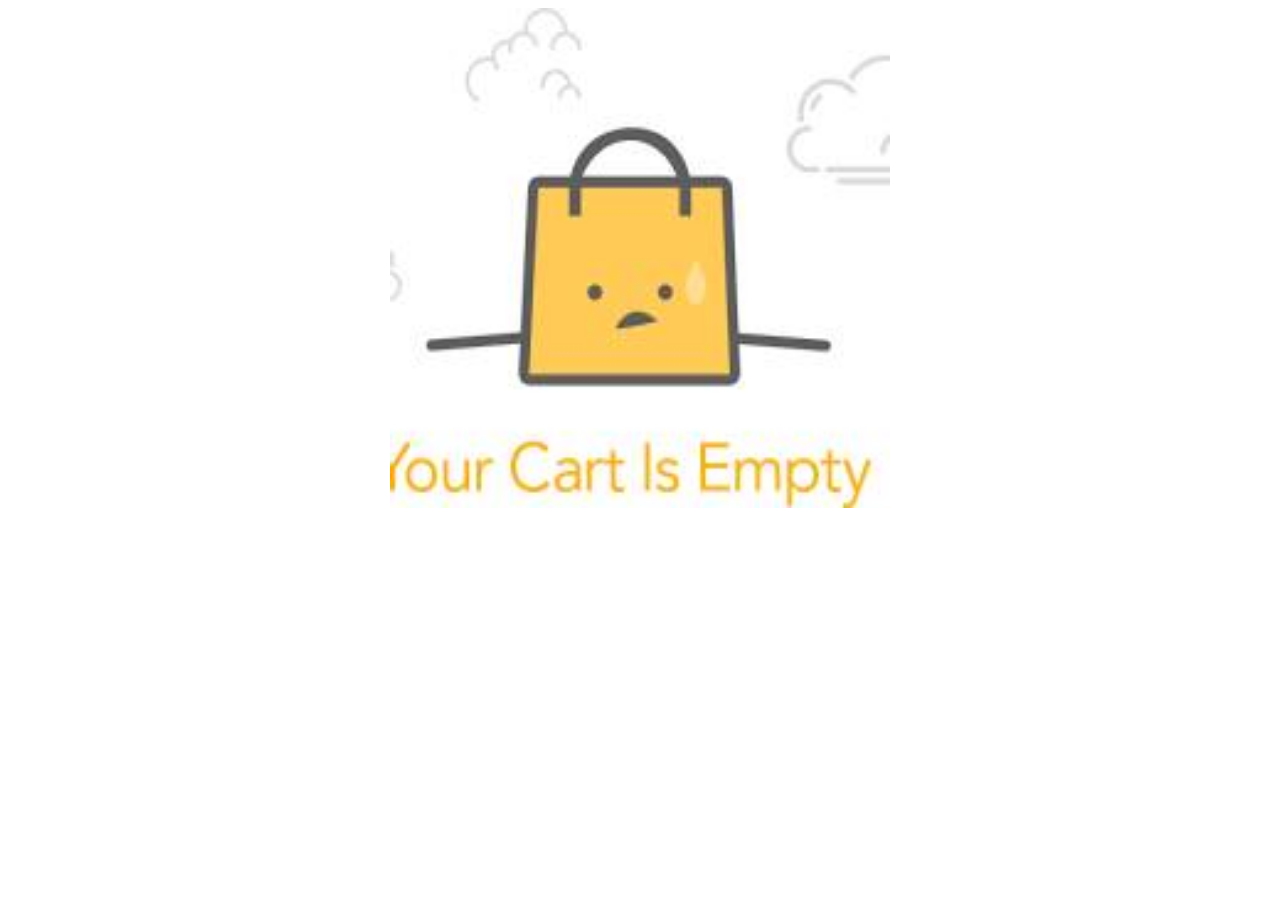
<file: cart.html>
<!DOCTYPE html>
<html lang="en">
  <head>
    <meta charset="UTF-8" />
    <meta name="viewport" content="width=device-width, initial-scale=1.0" />
    <title>Cart</title>
    <link
      href="https://cdn.jsdelivr.net/npm/bootstrap@5.0.2/dist/css/bootstrap.min.css"
      rel="stylesheet"
      integrity="sha384-EVSTQN3/azprG1Anm3QDgpJLIm9Nao0Yz1ztcQTwFspd3yD65VohhpuuCOmLASjC"
      crossorigin="anonymous"
    />
    <link
      rel="stylesheet"
      href="https://cdnjs.cloudflare.com/ajax/libs/font-awesome/6.5.2/css/all.min.css"
      integrity="sha512-SnH5WK+bZxgPHs44uWIX+LLJAJ9/2PkPKZ5QiAj6Ta86w+fsb2TkcmfRyVX3pBnMFcV7oQPJkl9QevSCWr3W6A=="
      crossorigin="anonymous"
      referrerpolicy="no-referrer"
    />
    <link rel="stylesheet" href="cart.css" />
  </head>
  <body>
    <section class="">
      <div class="container h-100">
        <div class="row d-flex justify-content-center align-items-center h-100">
          <div class="col" id="cartWrapper">
            <!-- <p>
              <span class="h2">Shopping Cart </span
              ><span class="h4">(1 item in your cart)</span>
            </p>

            <div class="card mb-4">
              <div class="card-body p-4">
                <div class="row align-items-center">
                  <div class="col-md-2">
                    <img
                      src="https://mdbcdn.b-cdn.net/img/Photos/Horizontal/E-commerce/Products/1.webp"
                      class="img-fluid"
                      alt="Generic placeholder image"
                    />
                  </div>
                  <div class="col-md-2 d-flex justify-content-center">
                    <div>
                      <p class="small text-muted mb-4 pb-2">Name</p>
                      <p class="lead fw-normal mb-0">iPad Air</p>
                    </div>
                  </div>
                  <div class="col-md-2 d-flex justify-content-center">
                    <div>
                      <p class="small text-muted mb-4 pb-2">Category</p>
                      <p class="lead fw-normal mb-0">Belt</p>
                    </div>
                  </div>
                  <div class="col-md-2 d-flex justify-content-center">
                    <div>
                      <p class="small text-muted mb-4 pb-2">Quantity</p>
                      <p class="lead fw-normal mb-0">1</p>
                    </div>
                  </div>
                  <div class="col-md-2 d-flex justify-content-center">
                    <div>
                      <p class="small text-muted mb-4 pb-2">Price</p>
                      <p class="lead fw-normal mb-0">$799</p>
                    </div>
                  </div>
                  <div class="col-md-2 d-flex justify-content-center">
                    <div>
                      <p class="small text-muted mb-4 pb-2">Total</p>
                      <p class="lead fw-normal mb-0">$799</p>
                    </div>
                  </div>
                </div>
              </div>
            </div>

            <div class="card mb-4">
              <div class="card-body p-4">
                <div class="row align-items-center">
                  <div class="col-md-2">
                    <img
                      src="https://mdbcdn.b-cdn.net/img/Photos/Horizontal/E-commerce/Products/1.webp"
                      class="img-fluid"
                      alt="Generic placeholder image"
                    />
                  </div>
                  <div class="col-md-2 d-flex justify-content-center">
                    <div>
                      <p class="small text-muted mb-4 pb-2">Name</p>
                      <p class="lead fw-normal mb-0">iPad Air</p>
                    </div>
                  </div>
                  <div class="col-md-2 d-flex justify-content-center">
                    <div>
                      <p class="small text-muted mb-4 pb-2">Category</p>
                      <p class="lead fw-normal mb-0">Belt</p>
                    </div>
                  </div>
                  <div class="col-md-2 d-flex justify-content-center">
                    <div>
                      <p class="small text-muted mb-4 pb-2">Quantity</p>
                      <p class="lead fw-normal mb-0">1</p>
                    </div>
                  </div>
                  <div class="col-md-2 d-flex justify-content-center">
                    <div>
                      <p class="small text-muted mb-4 pb-2">Price</p>
                      <p class="lead fw-normal mb-0">$799</p>
                    </div>
                  </div>
                  <div class="col-md-2 d-flex justify-content-center">
                    <div>
                      <p class="small text-muted mb-4 pb-2">Total</p>
                      <p class="lead fw-normal mb-0">$799</p>
                    </div>
                  </div>
                </div>
              </div>
            </div>

            <div class="card mb-4">
              <div class="card-body p-4">
                <div class="row align-items-center">
                  <div class="col-md-2">
                    <img
                      src="https://mdbcdn.b-cdn.net/img/Photos/Horizontal/E-commerce/Products/1.webp"
                      class="img-fluid"
                      alt="Generic placeholder image"
                    />
                  </div>
                  <div class="col-md-2 d-flex justify-content-center">
                    <div>
                      <p class="small text-muted mb-4 pb-2">Name</p>
                      <p class="lead fw-normal mb-0">iPad Air</p>
                    </div>
                  </div>
                  <div class="col-md-2 d-flex justify-content-center">
                    <div>
                      <p class="small text-muted mb-4 pb-2">Category</p>
                      <p class="lead fw-normal mb-0">Belt</p>
                    </div>
                  </div>
                  <div class="col-md-2 d-flex justify-content-center">
                    <div>
                      <p class="small text-muted mb-4 pb-2">Quantity</p>
                      <p class="lead fw-normal mb-0">1</p>
                    </div>
                  </div>
                  <div class="col-md-2 d-flex justify-content-center">
                    <div>
                      <p class="small text-muted mb-4 pb-2">Price</p>
                      <p class="lead fw-normal mb-0">$799</p>
                    </div>
                  </div>
                  <div class="col-md-2 d-flex justify-content-center">
                    <div>
                      <p class="small text-muted mb-4 pb-2">Total</p>
                      <p class="lead fw-normal mb-0">$799</p>
                    </div>
                  </div>
                </div>
              </div>
            </div>

            <div class="card mb-5">
              <div class="card-body p-4">
                <div class="float-end">
                  <p class="mb-0 me-5 d-flex align-items-center">
                    <span class="small text-muted me-2">Order total:</span>
                    <span class="lead fw-normal">$799</span>
                  </p>
                </div>
              </div>
            </div>

            <div class="d-flex justify-content-end">
              <button
                type="button"
                data-mdb-button-init
                data-mdb-ripple-init
                class="btn btn-light btn-lg me-2"
              >
                Continue shopping
              </button>
              <button
                type="button"
                data-mdb-button-init
                data-mdb-ripple-init
                class="btn btn-primary btn-lg"
              >
                Add to cart
              </button>
            </div> -->
          </div>
        </div>
      </div>
    </section>
  </body>
  <script
    src="https://cdn.jsdelivr.net/npm/bootstrap@5.0.2/dist/js/bootstrap.bundle.min.js"
    integrity="sha384-MrcW6ZMFYlzcLA8Nl+NtUVF0sA7MsXsP1UyJoMp4YLEuNSfAP+JcXn/tWtIaxVXM"
    crossorigin="anonymous"
  ></script>
  <script
    src="https://cdn.jsdelivr.net/npm/@popperjs/core@2.9.2/dist/umd/popper.min.js"
    integrity="sha384-IQsoLXl5PILFhosVNubq5LC7Qb9DXgDA9i+tQ8Zj3iwWAwPtgFTxbJ8NT4GN1R8p"
    crossorigin="anonymous"
  ></script>
  <script
    src="https://cdn.jsdelivr.net/npm/bootstrap@5.0.2/dist/js/bootstrap.min.js"
    integrity="sha384-cVKIPhGWiC2Al4u+LWgxfKTRIcfu0JTxR+EQDz/bgldoEyl4H0zUF0QKbrJ0EcQF"
    crossorigin="anonymous"
  ></script>
  <script src="cart.js"></script>
</html>
</file>
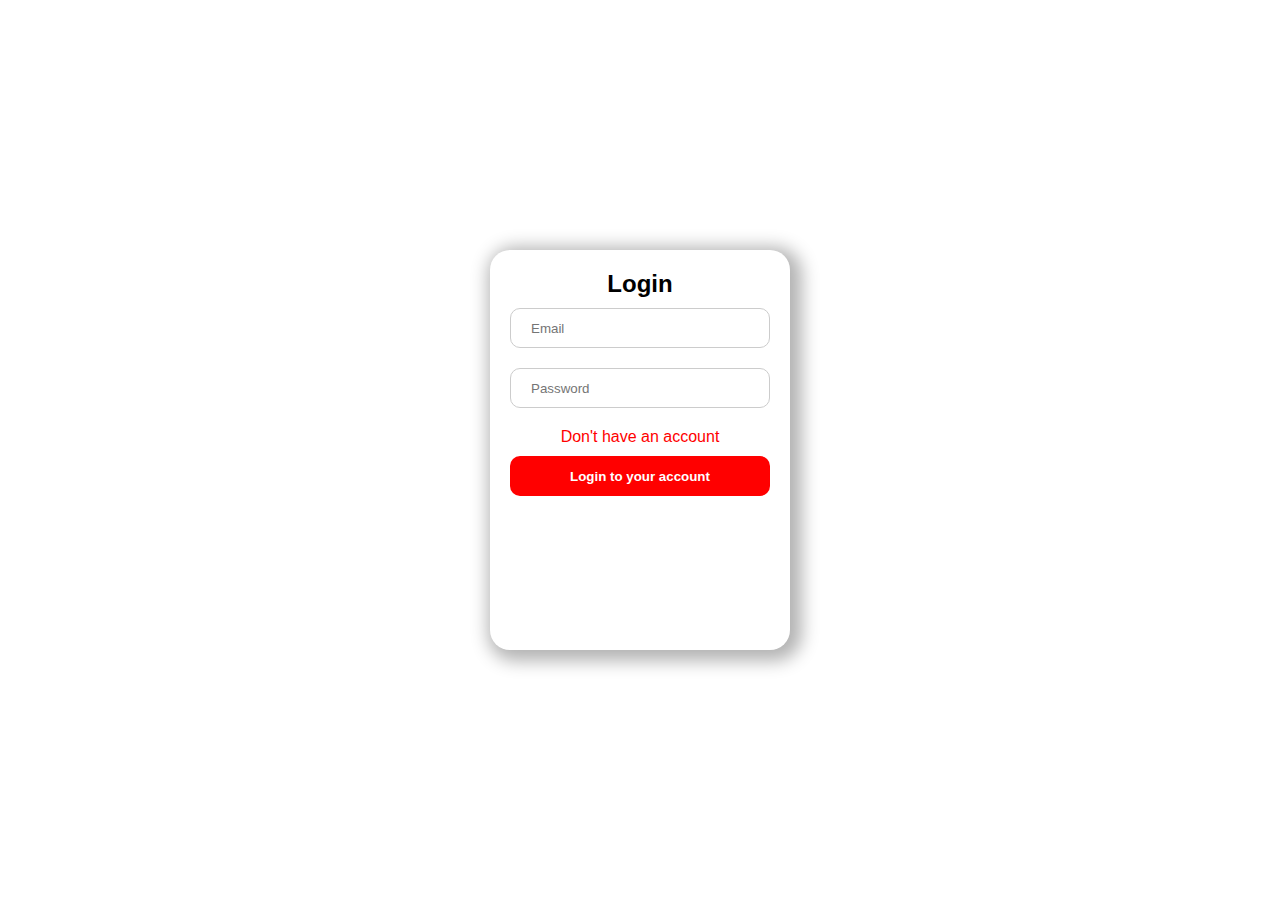
<file: dangnhap.html>
<!DOCTYPE html>
<html lang="en">
  <head>
    <meta charset="UTF-8" />
    <meta name="viewport" content="width=device-width, initial-scale=1.0" />
    <title>Login Form</title>
    <link rel="stylesheet" href="dangnhap.css" />
  </head>
  <body>
    <div class="loginForm">
      <h2>Login</h2>
      <input type="text" placeholder="Email" class="inputEmail" />
      <span class="errorMessage"></span>
      <input type="password" placeholder="Password" class="inputPassword" />
      <span class="errorMessage"></span>
      <a href="#">Don't have an account</a>
      <button>Login to your account</button>
    </div>
    <script src="dangnhap.js"></script>
  </body>
</html>
</file>
<file: cart.css>
.deleteBtn:hover {
  color: red;
  cursor: pointer;
}
</file>
<file: dangnhap.css>
* {
  padding: 0;
  margin: 0;
  box-sizing: border-box;
}
html {
  font-family: sans-serif;
}
body {
  display: flex;
  justify-content: center;
  align-items: center;
  height: 100vh;
}

.loginForm {
  width: 300px;
  background-color: white;
  height: 400px;
  display: flex;
  flex-direction: column;
  gap: 10px;
  padding: 20px;
  border-radius: 20px;
  box-shadow: 5px 4px 17px 7px rgba(0, 0, 0, 0.3);
}

.loginForm h2 {
  text-align: center;
}

input {
  width: 100%;
  height: 40px;
  border: 1px solid #ccc;
  border-radius: 10px;
  outline: none;
  padding-left: 20px;
}
.loginForm a {
  text-align: center;
  text-decoration: none;
  color: red;
}

.loginForm button {
  height: 40px;
  border: none;
  outline: none;
  background-color: red;
  color: white;
  font-weight: bold;
  border-radius: 10px;
  transition: 0.3s;
  cursor: pointer;
}
.loginForm button:hover {
  background-color: white;
  color: red;
}
.errorMessage {
  color: red;
}
.errorInput {
  border: 1px solid red;
}
</file>
